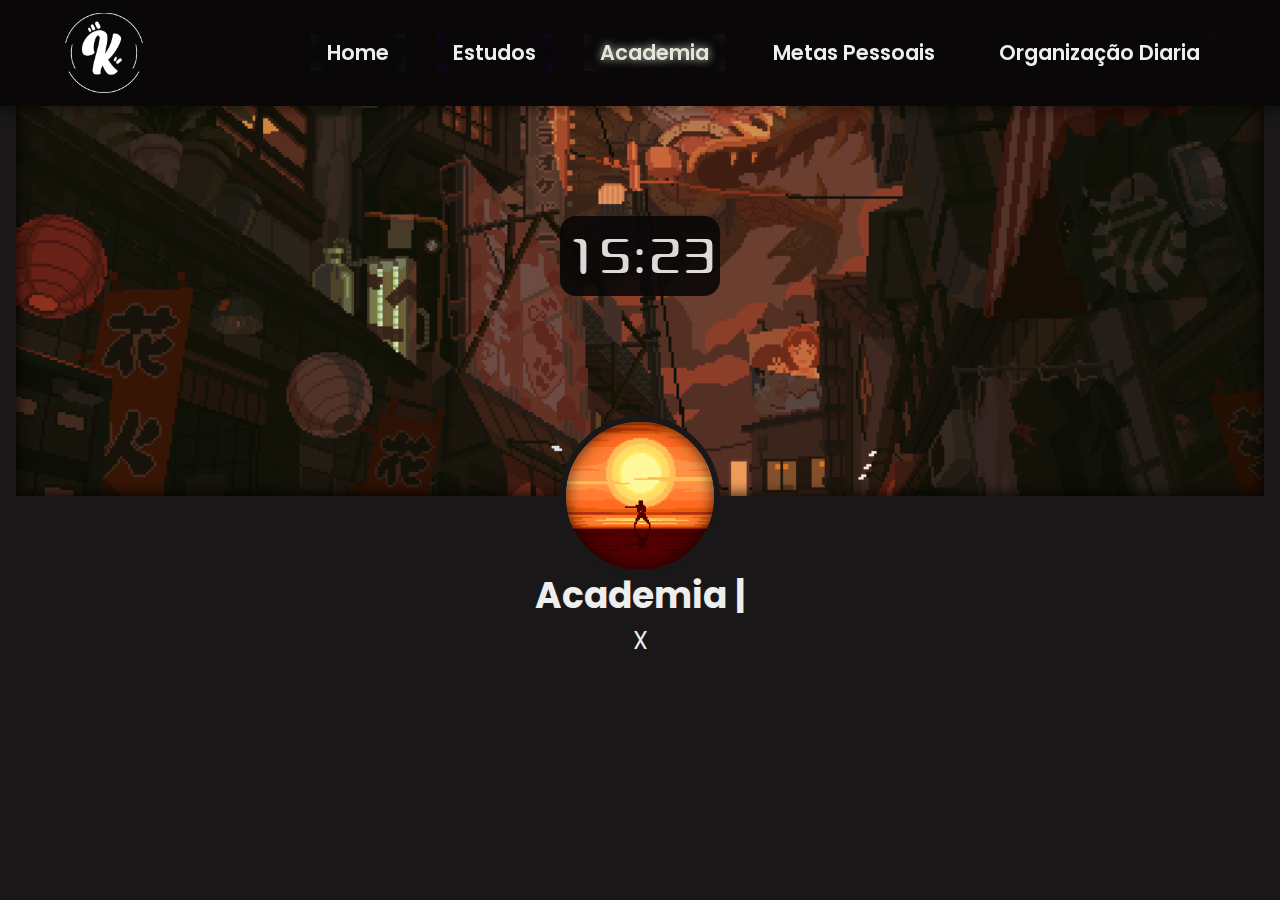
<file: paginas/academia.html>
<!DOCTYPE html>
<html lang="en">
<head>
    <meta charset="UTF-8">
    <meta name="viewport" content="width=device-width, initial-scale=1.0">
         <!--======================= ICONS =======================-->
         <link rel="stylesheet" href="https://cdnjs.cloudflare.com/ajax/libs/font-awesome/6.5.1/css/all.min.css" integrity="sha512-DTOQO9RWCH3ppGqcWaEA1BIZOC6xxalwEsw9c2QQeAIftl+Vegovlnee1c9QX4TctnWMn13TZye+giMm8e2LwA==" crossorigin="anonymous" referrerpolicy="no-referrer" />
         <!--======================= CSS =======================-->
         <link rel="stylesheet" href="../src/estilo/styleALL.css">
         <link rel="stylesheet" href="../src/estilo/style.css">
         <link rel="stylesheet" href="../src/estilo/academia.css">
    
         <!--======================= JS =======================-->
         <script src="../src/js/scriptALL.js" defer></script>
    
         <title>Kayky G | Academia</title>
</head>
<body>
    <header>
        <nav>
            <nav class="nav__logo"><img src="../src/img/k.png" alt="[ERRO] não consigo carregar a logo"></nav>
            <div class="nav__menu__mobile"></div>
            <nav class="nav__list">

                <li class="nav__item">
                    <img class="nav__item--emoji" src="../src/img/home/emojis/pipa.png" alt="[ERRO] emoji não carregado">
                    <img class="nav__item--emoji" src="../src/img/home/emojis/olho__do__mal__olhado.png" alt="[ERRO] emoji não carregado">
                    <img class="nav__item--emoji" src="../src/img/home/emojis/bone.png" alt="[ERRO] emoji não carregado">
                    <div class="nav__item__container">
                        <a href="../index.html">
                            <span></span>
                            <span></span>
                            <span></span>
                            <span></span>
                            home
                        </a>
                    </div>
                </li>

                <li class="nav__item">
                    <img  class="nav__item--emoji" src="../src/img/estudos/emojis/video_game.png" alt="[ERRO] emoji não carregado">
                    <img  class="nav__item--emoji" src="../src/img/estudos/emojis/bola__de__cristao.png" alt="[ERRO] emoji não carregado">
                    <img  class="nav__item--emoji" src="../src/img/estudos/emojis/unicornio.png" alt="[ERRO] emoji não carregado">
                    <div class="nav__item__container">
                        <a href="estudos.html">
                            <span></span>
                            <span></span>
                            <span></span>
                            <span></span>
                            estudos
                        </a>
                    </div>
                </li>
                
                <li class="nav__item nav__active">
                    <img  class="nav__item--emoji" src="../src/img/academia/emojis/levantado__peso.png" alt="[ERRO] emoji não carregado">
                    <img  class="nav__item--emoji" src="../src/img/academia/emojis/trofeu.png" alt="[ERRO] emoji não carregado">
                    <img  class="nav__item--emoji" src="../src/img/academia/emojis/braço__forte.png" alt="[ERRO] emoji não carregado">
                    <div class="nav__item__container">
                        <a href="#">
                            <span></span>
                            <span></span>
                            <span></span>
                            <span></span>
                            academia
                        </a>
                    </div>
                </li>
                <li class="nav__item">
                    <div class="nav__item__container">
                        <a href="#">
                            <span></span>
                            <span></span>
                            <span></span>
                            <span></span>
                            metas pessoais
                        </a>
                    </div>
                </li>
                <li class="nav__item">
                    <div class="nav__item__container">
                        <a href="#">
                            <span></span>
                            <span></span>
                            <span></span>
                            <span></span>
                            organização diaria
                        </a>
                    </div>
                </li>
            </nav>
        </nav>
    </header>
    <main>
        <div class="headline">
            <div class="headline__baner--gif">
                <div class="relogio">
                 <div class="tempo">00:00</div>
                </div>
                <div class="foto__pagina"></div>
            </div>
        </div>    
        <section class="infos">
            <h2 class="escrever">academia</h2>
x
        </section>
    </main>
</body>
</html>
</file>
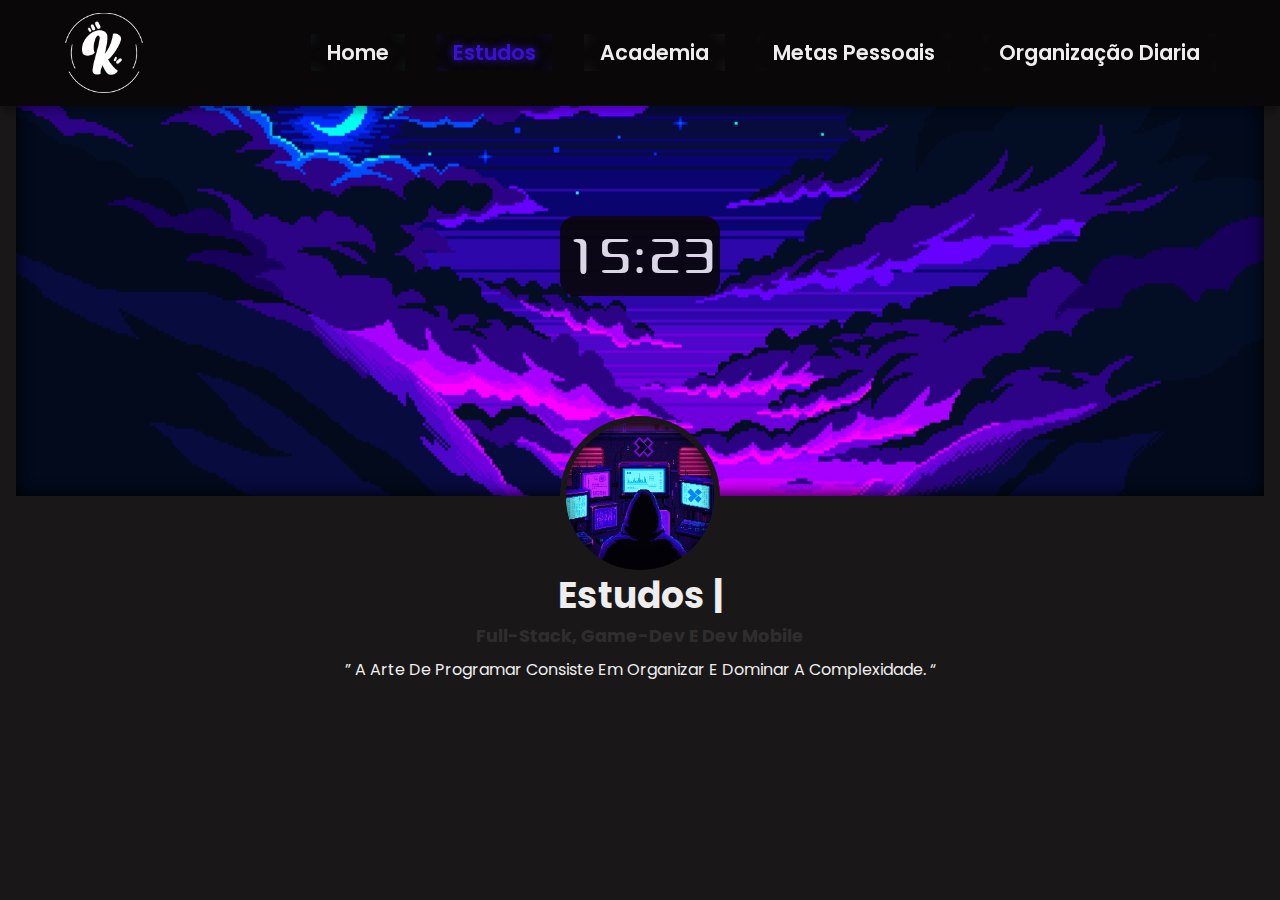
<file: paginas/estudos.html>
<!DOCTYPE html>
<html lang="en">
<head>
    <meta charset="UTF-8">
    <meta name="viewport" content="width=device-width, initial-scale=1.0">
     <!--======================= ICONS =======================-->
     <link rel="stylesheet" href="https://cdnjs.cloudflare.com/ajax/libs/font-awesome/6.5.1/css/all.min.css" integrity="sha512-DTOQO9RWCH3ppGqcWaEA1BIZOC6xxalwEsw9c2QQeAIftl+Vegovlnee1c9QX4TctnWMn13TZye+giMm8e2LwA==" crossorigin="anonymous" referrerpolicy="no-referrer" />
     <!--======================= CSS =======================-->
     <link rel="stylesheet" href="../src/estilo/styleALL.css">
     <link rel="stylesheet" href="../src/estilo/style.css">
     <link rel="stylesheet" href="../src/estilo/estudos.css">

     <!--======================= JS =======================-->
     <script src="../src/js/scriptALL.js" defer></script>

     <title>Kayky G | Estudos</title>
</head>
<body>
    <header>
        <nav>
            <nav class="nav__logo"><img src="../src/img/k.png" alt="[ERRO] não consigo carregar a logo"></nav>
            <div class="nav__menu__mobile"></div>
            <nav class="nav__list">

                <li class="nav__item">
                    <img class="nav__item--emoji" src="../src/img/home/emojis/pipa.png" alt="[ERRO] emoji não carregado">
                    <img class="nav__item--emoji" src="../src/img/home/emojis/olho__do__mal__olhado.png" alt="[ERRO] emoji não carregado">
                    <img class="nav__item--emoji" src="../src/img/home/emojis/bone.png" alt="[ERRO] emoji não carregado">
                    <div class="nav__item__container">
                        <a href="../index.html">
                            <span></span>
                            <span></span>
                            <span></span>
                            <span></span>
                            home
                        </a>
                    </div>
                </li>

                <li class="nav__item  nav__active">
                    <img  class="nav__item--emoji" src="../src/img/estudos/emojis/video_game.png" alt="[ERRO] emoji não carregado">
                    <img  class="nav__item--emoji" src="../src/img/estudos/emojis/bola__de__cristao.png" alt="[ERRO] emoji não carregado">
                    <img  class="nav__item--emoji" src="../src/img/estudos/emojis/unicornio.png" alt="[ERRO] emoji não carregado">
                    <div class="nav__item__container">
                        <a href="#">
                            <span></span>
                            <span></span>
                            <span></span>
                            <span></span>
                            estudos
                        </a>
                    </div>
                </li>
                
                <li class="nav__item">
                    <img  class="nav__item--emoji" src="../src/img/academia/emojis/levantado__peso.png" alt="[ERRO] emoji não carregado">
                    <img  class="nav__item--emoji" src="../src/img/academia/emojis/trofeu.png" alt="[ERRO] emoji não carregado">
                    <img  class="nav__item--emoji" src="../src/img/academia/emojis/braço__forte.png" alt="[ERRO] emoji não carregado">
                    <div class="nav__item__container">
                        <a href="academia.html">
                            <span></span>
                            <span></span>
                            <span></span>
                            <span></span>
                            academia
                        </a>
                    </div>
                </li>
                <li class="nav__item">
                    <div class="nav__item__container">
                        <a href="#">
                            <span></span>
                            <span></span>
                            <span></span>
                            <span></span>
                            metas pessoais
                        </a>
                    </div>
                </li>
                <li class="nav__item">
                    <div class="nav__item__container">
                        <a href="#">
                            <span></span>
                            <span></span>
                            <span></span>
                            <span></span>
                            organização diaria
                        </a>
                    </div>
                </li>
            </nav>
        </nav>
    </header>
    <main>
        <div class="headline">
            <div class="headline__baner--gif">
                <div class="relogio">
                 <div class="tempo">00:00</div>
                </div>
                <div class="foto__pagina"></div>
            </div>
        </div>
        <section class="infos">
            <h2 class="escrever">estudos</h2>
            <div class="welcome">
                <div class="welcome__text">
                    <h3>Full-stack, game-dev e dev mobile</h3>
                    <p>” A arte de programar consiste em organizar e dominar a complexidade. “</p>
                    <div class="inguagens__de__programacao">
                        
                    </div>
                </div>
                <div class="welcome__imagem"></div>
            </div>
        </section>
       
    </main>
</body>
</html>
</file>
<file: src/estilo/styleALL.css>
@import url('https://fonts.googleapis.com/css2?family=Poppins:wght@100;200;300;400;500;600;700;800;900&display=swap');

@import url('https://fonts.googleapis.com/css2?family=Cute+Font&display=swap');

*,
*::before,
*::after{
    margin: 0; padding: 0;
    box-sizing: border-box;
    outline: none;
}

:root{
    --cor__1: #7B797A;
    --cor__2: #4E4C4D;
    --cor__3: #231F20;
    --cor__4: #191718;
    --cor__5: #090708;

    --home__1: #002D64;
    --home__2: #016CBE;
    --home__3: #0F9EEA;
    --home__4: #30B7EE;
    --home__5: #6AD2F5;

    --estudos__1: #170052;
    --estudos__2: #1F0372;
    --estudos__3: #280792;
    --estudos__4: #310CB4;
    --estudos__5: #3A10D6;

    --academia__1: #253529;
    --academia__2: #48654E;
    --academia__3: #8AA88A;
    --academia__4: #C2CFB4;
    --academia__5: #E4E6DA;

    --cor__letra: #eee;
}

html{
    font-family: 'Poppins', sans-serif;
    font-family: 62.5%;
    scroll-behavior: smooth;
}

main{
    padding: 1rem;
}

a{
    text-decoration: none;
}

::-webkit-scrollbar{
    background: var(--cor__5);
}

::-webkit-scrollbar-thumb{
    background: var(--cor__3);
}

.oberservado{
    transform: translateX(-15rem);
}

.visto{
    transition: 1s;
    transform: translateX(0);
    opacity: 1;
}

.escrever::after{
    content: "|";
    margin-left: .5rem;
    animation: piscar .7s infinite;
}

@keyframes piscar {
    0%, 25%, 50%{
        opacity: 1;
    }

    100%{
        opacity: 0;
    }
}
</file>
<file: src/estilo/style.css>
body{
    background: var(--cor__4);
    height: 100vh;
}

header{
    position: fixed;
    width: 100%;
    box-shadow: 0 .4rem .5rem rgb(0 0 0 / .3);
    right: 0; top: 0;
    background: var(--cor__5);
    z-index: 99;
}

nav{
    padding: .4rem 2rem;
    color: var(--cor__letra);
    display: flex;
    align-items: center; justify-content: space-between;
}


.nav__logo img{
    width: 5rem;
}

.nav__menu__mobile{
    display: none;
}

.nav__list{
    list-style-type: none;
    display: flex;
    gap: 2rem;
}

.nav__item{
    transition: .2s;
    position: relative;
}

.nav__item a{
    width: 100%;
}

.nav__item__container {
    overflow: hidden;
    position: relative;
}


.nav__item__container a{
    padding: .2rem 1rem;
    display: block;
    width: 100%;
    text-transform: capitalize;
    font-weight: 600;
    font-size: 1.3rem;
    color: var(--cor__letra);
}

.nav__active:hover a{
    color: #eee;
    text-shadow: none;
}

.nav__item__container span{
    pointer-events: none;
    position: relative;
    display: block;
    position: absolute;
    background: #eee;
    box-shadow: 0 0 1rem rgba(255, 255, 255, .3);

}

.nav__item__container span:nth-child(1){
    width: 100%;
    height: 2px;
    top: 0;
    right: 100%;
    animation: linha__top 2s linear infinite;
}

@keyframes linha__top {
    0%{
        right: 100%;
    }

    50%, 100%{
        right: -100%;
    }
}

.nav__item__container span:nth-child(2){
    width: 2px;
    height: 100%;
    top: -100%;
    right: 0;
    animation: linha__right 2s linear .5s infinite;
}


@keyframes linha__right {
    0%{
        top: -100%;
    }

    50%, 100%{
        top: 100%;
    }
}

.nav__item__container span:nth-child(3){
    width: 100%;
    height: 2px;
    bottom: 0;
    left:  100%;
    animation: linha__bottom 2s linear 1s infinite;
}

@keyframes linha__bottom {
    0%{
        left: 100%;
    }

    50%, 100%{
        left: -100%;
    }
}

.nav__item span:nth-child(4){
    width: 2px;
    height: 100%;
    top: 100%;
    left: 0;
    animation: linha__left 2s linear 1.5s infinite;
}

@keyframes linha__left {
    0%{
        top: 100%;
    }

    50%, 100%{
        top: -100%;
    }
}

.nav__item:nth-child(1) span{
    background: var(--home__5);
    box-shadow: 0 0 1rem var(--home__5);
}

.nav__item:nth-child(1):hover{
    background: var(--home__5);
    box-shadow: 0 0 1rem var(--home__5),
                0 0 2rem var(--home__5);
}

.nav__item:nth-child(2) span{
    background: var(--estudos__5);
    box-shadow: 0 0 1rem 1px var(--estudos__5);
}

.nav__item:nth-child(2):hover{
    background: var(--estudos__5);
    box-shadow: 0 0 1rem var(--estudos__5),
                0 0 2rem var(--estudos__5);
}

.nav__item:nth-child(3) span{
    background: var(--academia__5);
    box-shadow: 0 0 1rem var(--academia__5);
}

.nav__item:nth-child(3):hover{
    background: var(--academia__5);
    box-shadow: 0 0 1rem var(--academia__5),
                0 0 2rem var(--academia__5);
}

.nav__item:nth-child(3):hover a{
    color: var(--cor__5);
}

.nav__item:hover{
    transform: scale(1.1);
    box-shadow:  0 0 1rem .5rem black;
}

.nav__item:hover span{
    background: transparent;
    box-shadow: none;
}

/* ================== EMOJIS ==================*/

.nav__item .nav__item--emoji{
    width: 2rem; height: 2rem;
    position: absolute;
    opacity: 0;
    transition: .2s;
    filter: drop-shadow(0 0 1rem black);
}

.nav__item:hover .nav__item--emoji{
    opacity: 1;
}

.nav__item .nav__item--emoji:nth-child(1){
    transform: translate(1rem, -1rem)  scale(.6) rotate(60deg);
}

.nav__item:hover .nav__item--emoji:nth-child(1){
    transform: translate(1rem, -1.5rem) scale(.8) rotate(30deg);
}

.nav__item .nav__item--emoji:nth-child(2){
    transform: translate(-1rem, 0)  scale(.6) rotate(180deg);
}

.nav__item:hover .nav__item--emoji:nth-child(2){
    transform: translate(-1.4rem, .5rem) scale(.8) rotate(0);
}

.nav__item .nav__item--emoji:nth-child(3){
    transform: translate(5rem, 0) scale(.4) rotate(-60deg);
}

.nav__item:hover .nav__item--emoji:nth-child(3){
    transform:  translate(5rem, 0) scale(.8) rotate(20deg);
}

.nav__item:nth-child(2):hover .nav__item--emoji:nth-child(1){
    transform: translate(1rem, -1.5rem) scale(.8) rotate(160deg);
}

.nav__item:nth-child(2):hover .nav__item--emoji:nth-child(3){
    transform:  translate(6.3rem, 0) scale(.8) rotate(30deg);
}

.nav__item:nth-child(3):hover .nav__item--emoji:nth-child(1){
    transform: translate(1rem, -1.5rem) scale(1) rotate(20deg);
}

.nav__item:nth-child(3):hover .nav__item--emoji:nth-child(3){
    transform:  translate(8rem, 0) scale(1) rotate(-30deg);
}



@media screen and (max-width: 1180px) {
    .nav__menu__mobile{
        display: block;
        cursor: pointer;
        width: 3rem;
        border-top: 2px solid var(--cor__letra);
        transition: .2s;
    }

    .nav__menu__mobile::after, 
    .nav__menu__mobile::before{
        content: " ";
        display: block;
        width: 100%; height: 2px;
        background: var(--cor__letra);
        margin-top: 8px;
        transition: .2s;
    }

    .nav__list{
        position: absolute;
        top: 6.5rem; left: 0;
        width: 100%;
        height: 0rem; padding: 0;
        display: grid;
        align-items: center;
        justify-content: center;
        grid-template-columns: 100%;
        gap: 2rem;
        background: var(--cor__5);
        text-align: center;
        overflow: hidden;
        transition: .2s;
        box-shadow: 0 1rem 1rem rgb(0 0 0 / .3);
    }

    .nav__item:hover .nav__item--emoji:nth-child(1){
        transform: translate(2rem, 1rem) scale(1) rotate(30deg);
    }

    .nav__item:hover .nav__item--emoji:nth-child(2){
        transform: translate(-6rem, .5rem) scale(.8) rotate(0);
    }

    .active .nav__list{
        height: 22rem; padding: 1rem;
    }

    .active .nav__menu__mobile{
        border-color: transparent;
    }

    .active .nav__menu__mobile::before{
        rotate: 225deg;
    }

    .active .nav__menu__mobile::after{
        rotate: -225deg;
        position: relative;
        top: -.6rem;
    }

}

footer{
    text-align: center;
    color: var(--cor__letra);  
    padding: .5rem 0;
    opacity: .2;
    text-transform: capitalize;  
}
</file>
<file: src/estilo/academia.css>
.nav__active a{
    color: var( --academia__5);
    text-shadow: 0 0 .5rem var( --academia__5);
}

.headline__baner--gif{
    padding-top: 30rem;
    background: url("../img/academia/wallpaper.gif") 
    no-repeat
    center/cover;
    height: 40vh;
    position: relative;
    box-shadow: inset 0 0 1rem rgb(0 0 0 / 1);
}

.relogio{
    background: var(--cor__5);
    opacity: .9;
    width: 10rem; height: 5rem;
    color: var(--cor__letra);
    padding: 1rem;
    border-radius: 1rem;
    position: absolute;
    transform: translate(-50%, -50%);
    top: 50%; right: 50%; left: 50%;
    display: flex;
    align-items: center; justify-content: center;
    font-size: 5rem;
    font-family: 'Cute Font';
}

.foto__pagina{
    transform: translate(-50%, -50%);
    left: 50%;
    bottom: -10rem;
    position: absolute;
    border: 6px solid var(--cor__4);
    width: 10rem; height: 10rem;
    background: url('../img/academia/imagem__bola.gif') 
    no-repeat
    center/cover;
    border-radius: 50%;
    box-shadow: inset 0 0 1rem rgb(0 0 0 / .7);
}

.infos{
    margin-top: 4.5rem;
    text-align: center;
    text-transform: capitalize;
    font-size: 1.5rem;
    color: var(--cor__letra);
}
</file>
<file: src/estilo/estudos.css>
.nav__active a{
    color: var( --estudos__5);
    text-shadow: 0 0 .5rem var( --estudos__5);
}

.headline__baner--gif{
    padding-top: 30rem;
    background: url("../img/estudos/wallpaper.gif") 
    no-repeat
    top/cover;
    height: 40vh;
    position: relative;
    box-shadow: inset 0 0 1rem rgb(0 0 0 / 1);
}

.relogio{
    background: var(--cor__5);
    opacity: .9;
    width: 10rem; height: 5rem;
    color: var(--cor__letra);
    padding: 1rem;
    border-radius: 1rem;
    position: absolute;
    transform: translate(-50%, -50%);
    top: 50%; right: 50%; left: 50%;
    display: flex;
    align-items: center; justify-content: center;
    font-size: 5rem;
    font-family: 'Cute Font';
}

.foto__pagina{
    transform: translate(-50%, -50%);
    left: 50%;
    bottom: -10rem;
    position: absolute;
    border: 6px solid var(--cor__4);
    width: 10rem; height: 10rem;
    background: url('../img/estudos/imagem__bola.gif') 
    no-repeat
    center/cover;
    border-radius: 50%;
    box-shadow: inset 0 0 1rem rgb(0 0 0 / .7);
}

.infos{
    margin-top: 4.5rem;
    text-align: center;
    text-transform: capitalize;
    font-size: 1.5rem;
    color: var(--cor__letra);
}

.welcome__text h3{
    font-size: 1.1rem;
    opacity: .1;
    margin-bottom: .5rem;
}

.welcome__text p{
    font-size: 1rem;
}
</file>
